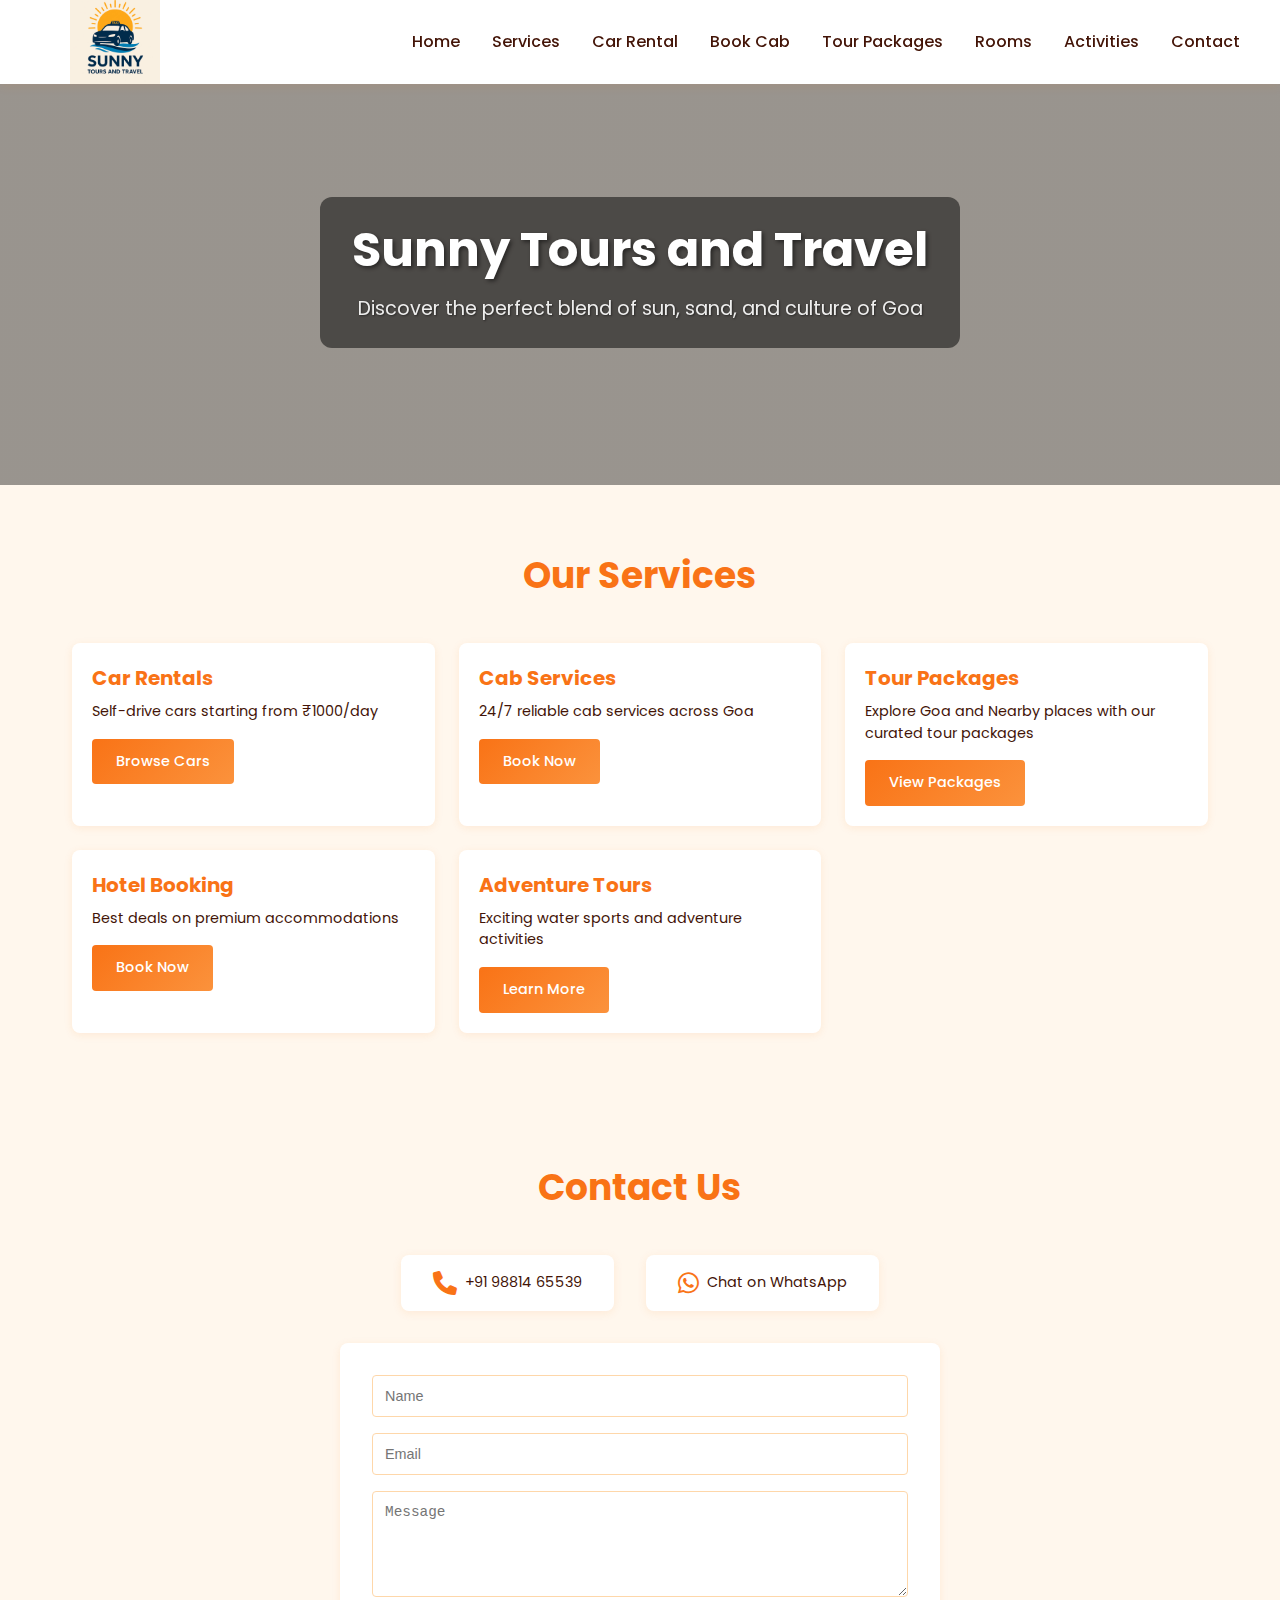
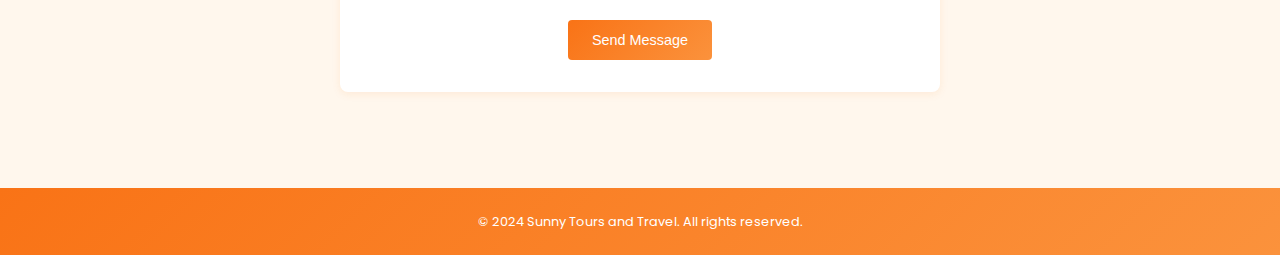
<file: index.html>
<!DOCTYPE html>
<html lang="en">
<head>
    <meta charset="UTF-8">
    <meta name="viewport" content="width=device-width, initial-scale=1.0">
    <title>Sunny Tours and Travel</title>
    <link href="https://fonts.googleapis.com/css2?family=Poppins:wght@300;400;500;600;700&display=swap" rel="stylesheet">
    <link rel="stylesheet" href="https://cdnjs.cloudflare.com/ajax/libs/font-awesome/6.0.0/css/all.min.css">
    <link rel="stylesheet" href="css/styles.css">
    <style>
        .contact-info {
            display: flex;
            gap: 2rem;
            justify-content: center;
            margin-bottom: 2rem;
        }

        .contact-item {
            display: flex;
            align-items: center;
            gap: 0.5rem;
            padding: 1rem 2rem;
            background: var(--white);
            border-radius: 8px;
            box-shadow: 0 2px 10px rgba(249, 115, 22, 0.1);
            transition: transform 0.3s ease;
        }

        .contact-item:hover {
            transform: translateY(-2px);
        }

        .contact-item i {
            font-size: 1.5rem;
            color: var(--primary);
        }

        .whatsapp-icon {
            color: #25D366;
        }

        .phone-icon {
            color: var(--primary);
        }
    </style>
</head>
<body>
    <header class="header">
        <nav class="nav-container">
            <a href="index.html"><img src="logo.jpeg" alt="Sunny Tours and Travel Logo" class="logo"></a>
            <button class="menu-toggle" aria-label="Toggle menu">
                <i class="fas fa-bars"></i>
            </button>
            <ul class="nav-menu">
                <li><a href="index.html" class="nav-link">Home</a></li>
                <li><a href="index.html#services" class="nav-link">Services</a></li>
                <li><a href="car-rental.html" class="nav-link">Car Rental</a></li>
                <li><a href="book-cab.html" class="nav-link">Book Cab</a></li>
                <li><a href="tour-packages.html" class="nav-link">Tour Packages</a></li>
                <li><a href="hotels.html" class="nav-link">Rooms</a></li>
                <li><a href="water-sports.html" class="nav-link">Activities</a></li>
                <li><a href="index.html#contact" class="nav-link">Contact</a></li>
            </ul>
        </nav>
    </header>

    <main>
        <section id="home" class="hero" style="height: 425px; background-image: linear-gradient(rgba(0, 0, 0, 0.4), rgba(0, 0, 0, 0.4)), url('https://images.unsplash.com/photo-1512343879784-a960bf40e7f2?auto=format&fit=crop&w=2000&q=80');">
            <div class="hero-content">
                <h1 class="hero-title">Sunny Tours and Travel</h1>
                <p>Discover the perfect blend of sun, sand, and culture of Goa</p>
            </div>
        </section>

        <section id="services" class="section">
            <h2 class="section-title">Our Services</h2>
            <div class="services-grid">
                <div class="service-card">
                    <h3>Car Rentals</h3>
                    <p>Self-drive cars starting from ₹1000/day</p>
                    <a href="car-rental.html" class="submit-btn">Browse Cars</a>
                </div>
                <div class="service-card">
                    <h3>Cab Services</h3>
                    <p>24/7 reliable cab services across Goa</p>
                    <a href="book-cab.html" class="submit-btn">Book Now</a>
                </div>
                <div class="service-card">
                    <h3>Tour Packages</h3>
                    <p>Explore Goa and Nearby places with our curated tour packages</p>
                    <a href="tour-packages.html" class="submit-btn">View Packages</a>
                </div>
                <div class="service-card">
                    <h3>Hotel Booking</h3>
                    <p>Best deals on premium accommodations</p>
                    <a href="hotels.html" class="submit-btn">Book Now</a>
                </div>
                <div class="service-card">
                    <h3>Adventure Tours</h3>
                    <p>Exciting water sports and adventure activities</p>
                    <a href="water-sports.html" class="submit-btn">Learn More</a>
                </div>
            </div>
        </section>

        <section id="contact" class="section">
            <h2 class="section-title">Contact Us</h2>
            <div class="contact-info">
                <a href="tel:+919881465539" class="contact-item">
                    <i class="fas fa-phone phone-icon"></i>
                    <span>+91 98814 65539</span>
                </a>
                <a href="https://wa.me/919881465539" target="_blank" class="contact-item">
                    <i class="fab fa-whatsapp whatsapp-icon"></i>
                    <span>Chat on WhatsApp</span>
                </a>
            </div>
            <form class="contact-form">
                <input type="text" name="name" class="form-input" placeholder="Name" required>
                <input type="email" name="email" class="form-input" placeholder="Email" required>
                <textarea name="message" class="form-input" rows="5" placeholder="Message" required></textarea>
                <div style="display: flex; align-items: center; justify-content: center;">
                    <button type="submit" class="submit-btn">Send Message</button>
                    <div class="loading"></div>
                </div>
                <div class="success-message"></div>
                <div class="error-message"></div>
            </form>
        </section>
    </main>

    <footer class="footer">
        <p>&copy; 2024 Sunny Tours and Travel. All rights reserved.</p>
    </footer>
    <script src="js/main.js"></script>
</body>
</html>
</file>
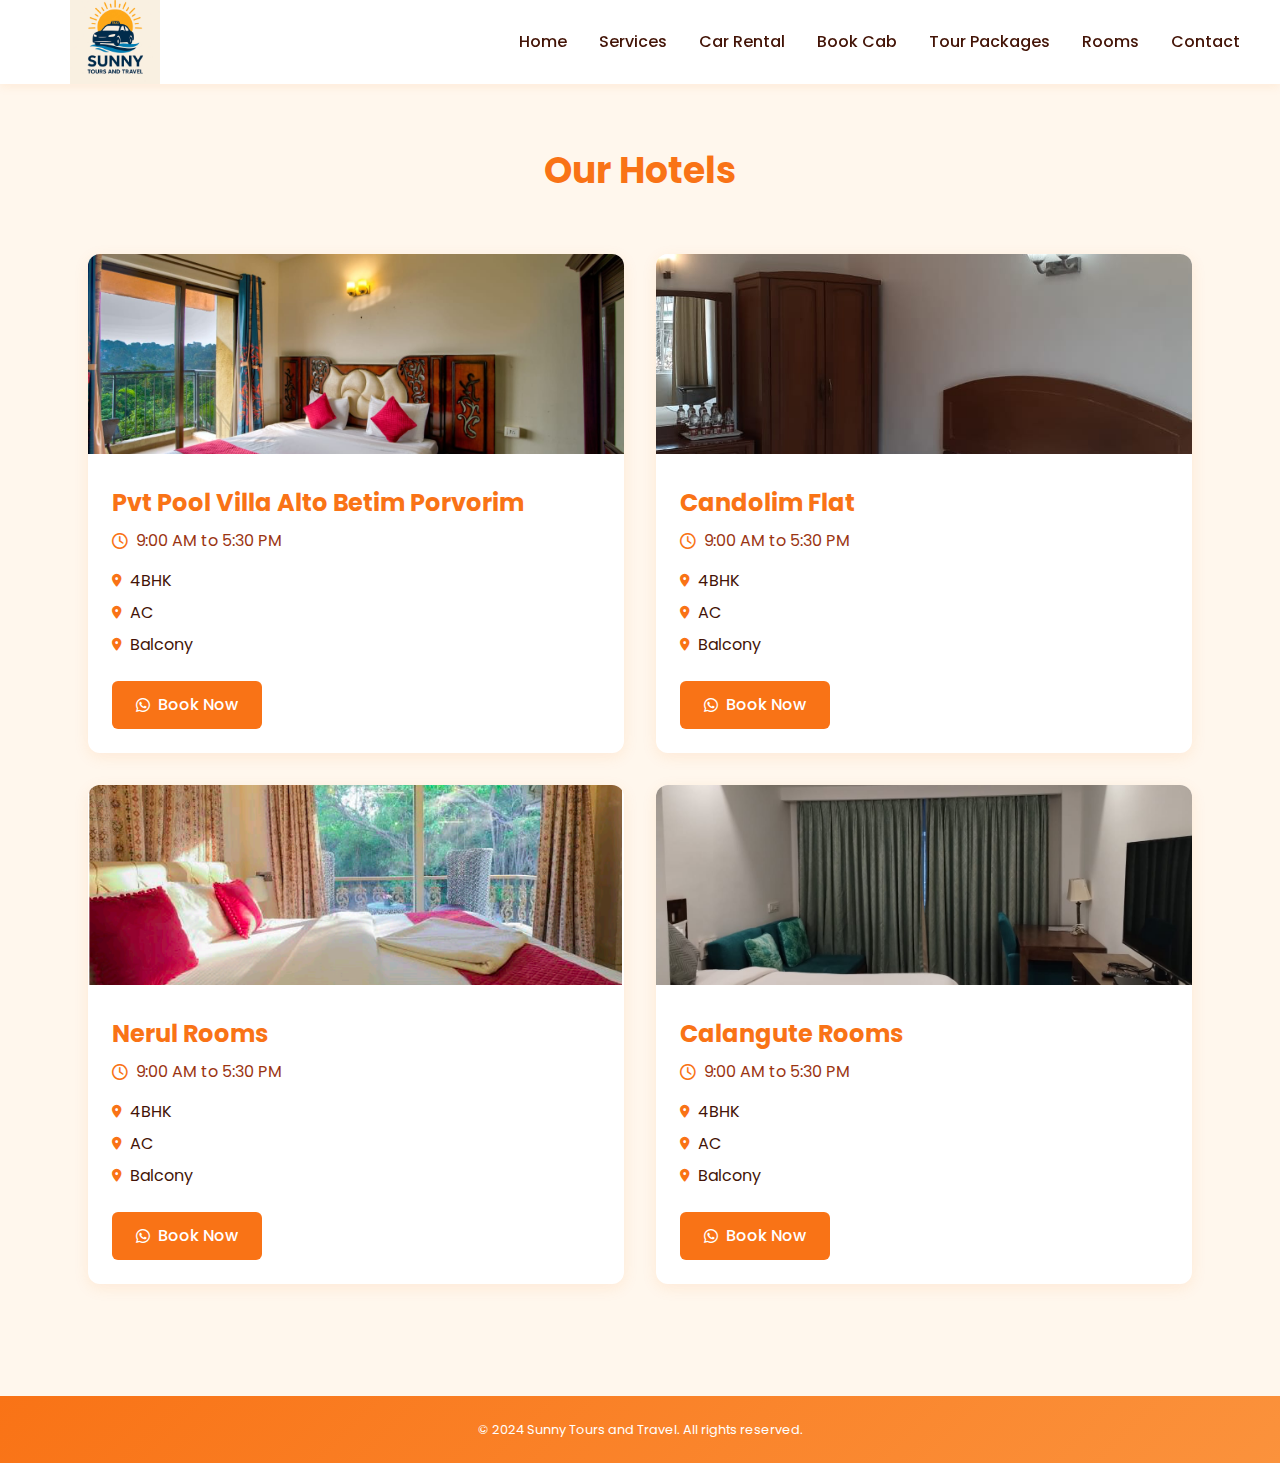
<file: hotels.html>
<!DOCTYPE html>
<html lang="en">
<head>
    <meta charset="UTF-8">
    <meta name="viewport" content="width=device-width, initial-scale=1.0">
    <title>Tour Packages - Sunny Tours and Travel</title>
    <link href="https://fonts.googleapis.com/css2?family=Poppins:wght@300;400;500;600;700&display=swap" rel="stylesheet">
    <link rel="stylesheet" href="https://cdnjs.cloudflare.com/ajax/libs/font-awesome/6.0.0/css/all.min.css">
    <link rel="stylesheet" href="css/styles.css">
    <style>
        .packages-grid {
            display: grid;
            grid-template-columns: 1fr;
            gap: 2rem;
            padding: 1rem;
            max-width: 1200px;
            margin: 0 auto;
        }

        .package-card {
            background: var(--white);
            border-radius: 12px;
            overflow: hidden;
            box-shadow: 0 4px 15px rgba(249, 115, 22, 0.1);
        }

        .package-image {
            width: 100%;
            height: 200px;
            object-fit: cover;
        }

        .package-content {
            padding: 1.5rem;
        }

        .package-title {
            font-size: 1.5rem;
            color: var(--primary);
            margin-bottom: 0.5rem;
        }

        .package-timing {
            display: flex;
            align-items: center;
            gap: 0.5rem;
            color: var(--text-light);
            margin-bottom: 1rem;
        }

        .package-timing i {
            color: var(--primary);
        }

        .places-list {
            list-style: none;
            margin-bottom: 1.5rem;
        }

        .places-list li {
            display: flex;
            align-items: center;
            gap: 0.5rem;
            margin-bottom: 0.5rem;
        }

        .places-list i {
            color: var(--primary);
            font-size: 0.8rem;
        }

        .book-btn {
            display: inline-flex;
            align-items: center;
            gap: 0.5rem;
            background: var(--primary);
            color: var(--white);
            padding: 0.75rem 1.5rem;
            border-radius: 6px;
            text-decoration: none;
            font-weight: 500;
            transition: background-color 0.3s ease;
        }

        .book-btn:hover {
            background: var(--primary-dark);
        }

        @media (min-width: 768px) {
            .packages-grid {
                grid-template-columns: repeat(2, 1fr);
            }
        }
    </style>
</head>
<body>
    <header class="header">
        <nav class="nav-container">
            <a href="index.html"><img src="logo.jpeg" alt="Sunny Tours and Travel Logo" class="logo"></a>
            <button class="menu-toggle" aria-label="Toggle menu">
                <i class="fas fa-bars"></i>
            </button>
            <ul class="nav-menu">
                <li><a href="index.html" class="nav-link">Home</a></li>
                <li><a href="index.html#services" class="nav-link">Services</a></li>
                <li><a href="car-rental.html" class="nav-link">Car Rental</a></li>
                <li><a href="book-cab.html" class="nav-link">Book Cab</a></li>
                <li><a href="tour-packages.html" class="nav-link">Tour Packages</a></li>
                <li><a href="hotels.html" class="nav-link">Rooms</a></li>
                <li><a href="index.html#contact" class="nav-link">Contact</a></li>
            </ul>
        </nav>
    </header>

    <main style="margin-top: 80px;">
        <section class="section">
            <h2 class="section-title">Our Hotels</h2>
            <div class="packages-grid">
                <!-- Porvorim Flat Package -->
                <div class="package-card">
                    <img src="4bhk.jpeg" alt="North Goa Tour" class="package-image">
                    <div class="package-content">
                        <h3 class="package-title">Pvt Pool Villa Alto Betim Porvorim</h3>
                        <div class="package-timing">
                            <i class="far fa-clock"></i>
                            <span>9:00 AM to 5:30 PM</span>
                        </div>
                        <ul class="places-list">
                            <li><i class="fas fa-map-marker-alt"></i> 4BHK</li>
                            <li><i class="fas fa-map-marker-alt"></i> AC</li>
                            <li><i class="fas fa-map-marker-alt"></i> Balcony</li>
                        </ul>
                        <a href="https://wa.me/919881465539?text=Hi,%20I'm%20interested%20in%20the%20Porvorim%20Goa%20Flat%20package" target="_blank" class="book-btn">
                            <i class="fab fa-whatsapp"></i>
                            Book Now
                        </a>
                    </div>
                </div>

                <!-- Candolim Flat -->
                <div class="package-card">
                    <img src="candolim.jpeg" alt="North Goa Tour" class="package-image">
                    <div class="package-content">
                        <h3 class="package-title">Candolim Flat</h3>
                        <div class="package-timing">
                            <i class="far fa-clock"></i>
                            <span>9:00 AM to 5:30 PM</span>
                        </div>
                        <ul class="places-list">
                            <li><i class="fas fa-map-marker-alt"></i> 4BHK</li>
                            <li><i class="fas fa-map-marker-alt"></i> AC</li>
                            <li><i class="fas fa-map-marker-alt"></i> Balcony</li>
                        </ul>
                        <a href="https://wa.me/919881465539?text=Hi,%20I'm%20interested%20in%20the%20Candolim%20Flat%20package" target="_blank" class="book-btn">
                            <i class="fab fa-whatsapp"></i>
                            Book Now
                        </a>
                    </div>
                </div>

                <!-- Nerul Rooms -->
                <div class="package-card">
                    <img src="nerul.png" alt="North Goa Tour" class="package-image">
                    <div class="package-content">
                        <h3 class="package-title">Nerul Rooms</h3>
                        <div class="package-timing">
                            <i class="far fa-clock"></i>
                            <span>9:00 AM to 5:30 PM</span>
                        </div>
                        <ul class="places-list">
                            <li><i class="fas fa-map-marker-alt"></i> 4BHK</li>
                            <li><i class="fas fa-map-marker-alt"></i> AC</li>
                            <li><i class="fas fa-map-marker-alt"></i> Balcony</li>
                        </ul>
                        <a href="https://wa.me/919881465539?text=Hi,%20I'm%20interested%20in%20the%20Nerul%20rooms%20package" target="_blank" class="book-btn">
                            <i class="fab fa-whatsapp"></i>
                            Book Now
                        </a>
                    </div>
                </div>

                <!-- Calangute Rooms -->
                <div class="package-card">
                    <img src="calangute.jpeg" alt="North Goa Tour" class="package-image">
                    <div class="package-content">
                        <h3 class="package-title">Calangute Rooms</h3>
                        <div class="package-timing">
                            <i class="far fa-clock"></i>
                            <span>9:00 AM to 5:30 PM</span>
                        </div>
                        <ul class="places-list">
                            <li><i class="fas fa-map-marker-alt"></i> 4BHK</li>
                            <li><i class="fas fa-map-marker-alt"></i> AC</li>
                            <li><i class="fas fa-map-marker-alt"></i> Balcony</li>
                        </ul>
                        <a href="https://wa.me/919881465539?text=Hi,%20I'm%20interested%20in%20the%20Calangute%20Rooms%20package" target="_blank" class="book-btn">
                            <i class="fab fa-whatsapp"></i>
                            Book Now
                        </a>
                    </div>
                </div>
            </div>
        </section>
    </main>

    <footer class="footer">
        <p>&copy; 2024 Sunny Tours and Travel. All rights reserved.</p>
    </footer>

    <script>
        // Mobile menu toggle
        const menuToggle = document.querySelector('.menu-toggle');
        const navMenu = document.querySelector('.nav-menu');

        menuToggle.addEventListener('click', () => {
            navMenu.classList.toggle('active');
            menuToggle.querySelector('i').classList.toggle('fa-bars');
            menuToggle.querySelector('i').classList.toggle('fa-times');
        });

        // Close menu when clicking outside
        document.addEventListener('click', (e) => {
            if (!navMenu.contains(e.target) && !menuToggle.contains(e.target) && navMenu.classList.contains('active')) {
                navMenu.classList.remove('active');
                menuToggle.querySelector('i').classList.add('fa-bars');
                menuToggle.querySelector('i').classList.remove('fa-times');
            }
        });

        // Close menu when clicking a link
        document.querySelectorAll('.nav-link').forEach(link => {
            link.addEventListener('click', () => {
                navMenu.classList.remove('active');
                menuToggle.querySelector('i').classList.add('fa-bars');
                menuToggle.querySelector('i').classList.remove('fa-times');
            });
        });
    </script>
</body>
</html>
</file>
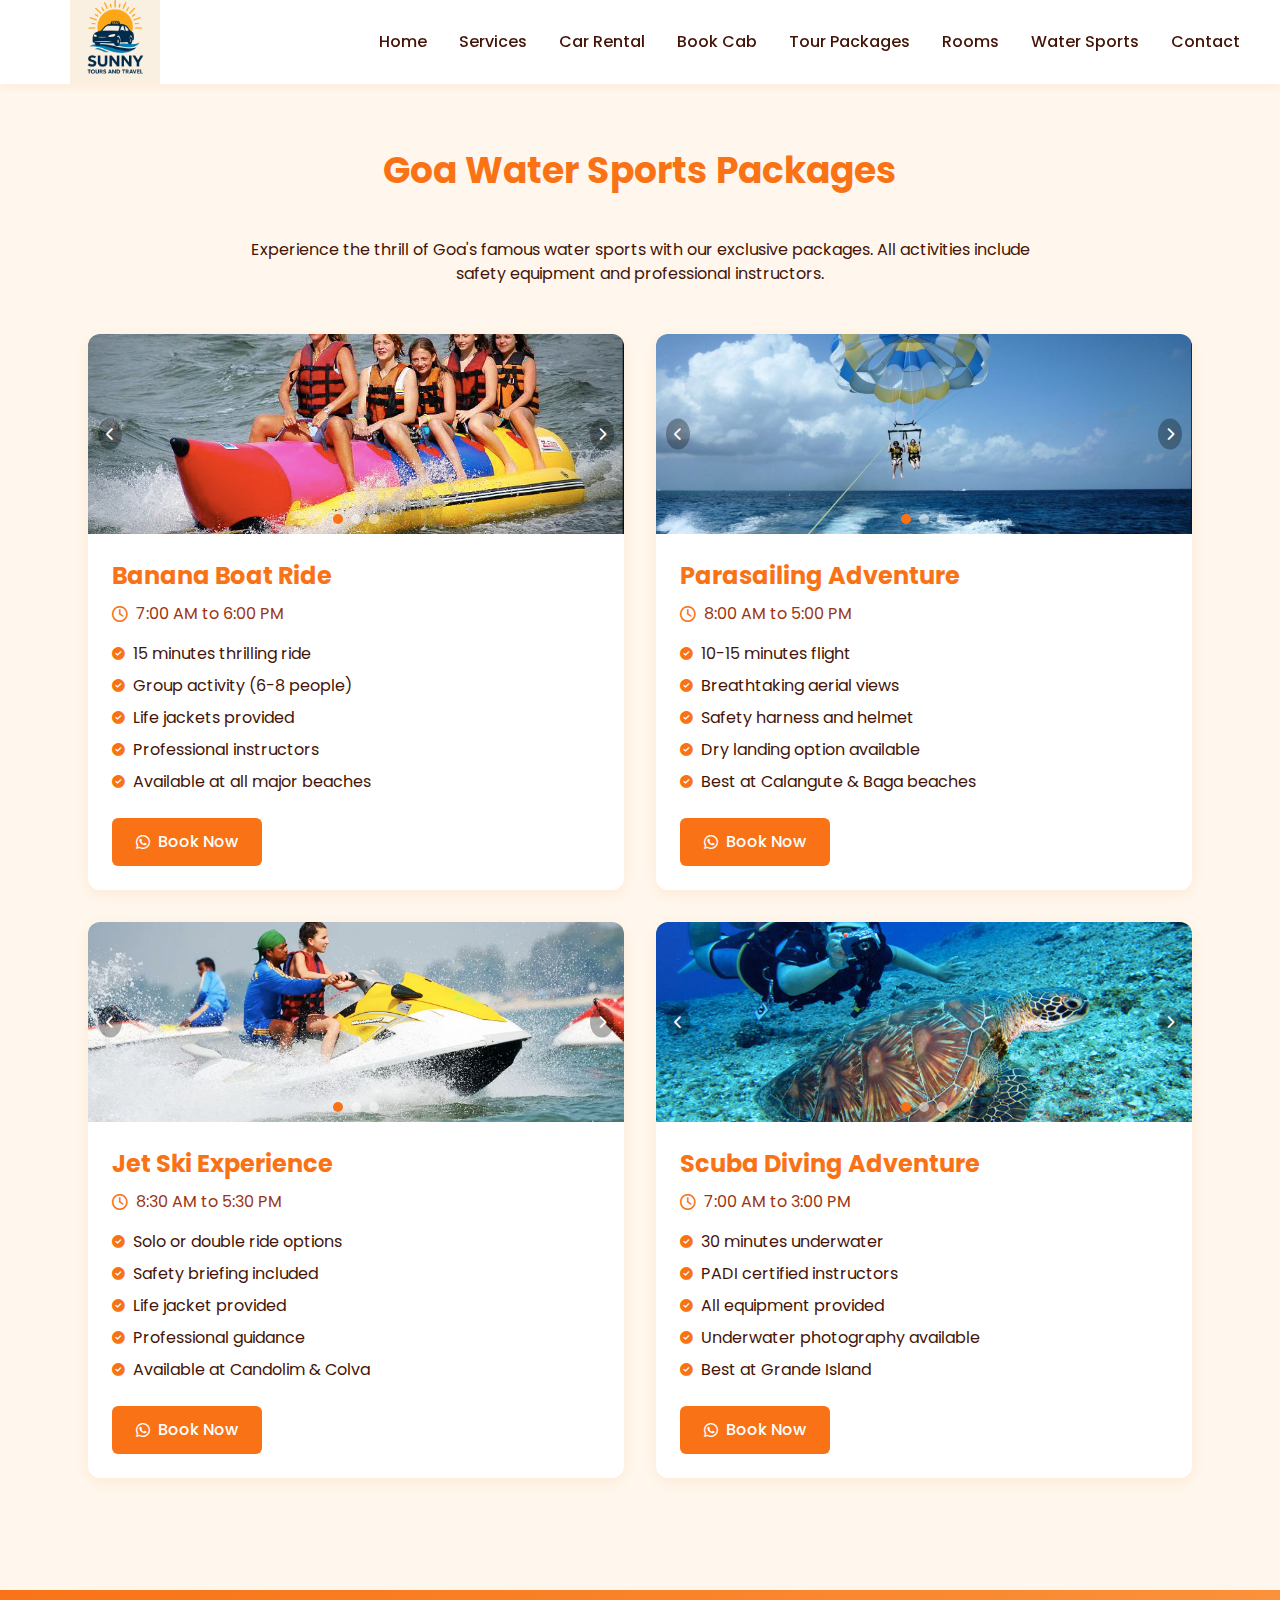
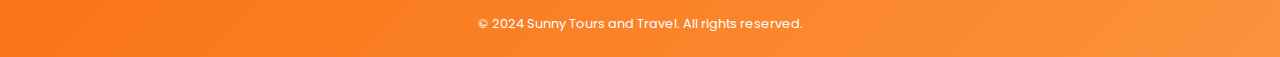
<file: water-sports.html>
<!DOCTYPE html>
<html lang="en">
<head>
    <meta charset="UTF-8">
    <meta name="viewport" content="width=device-width, initial-scale=1.0">
    <title>Water Sports - Sunny Tours and Travel</title>
    <link href="https://fonts.googleapis.com/css2?family=Poppins:wght@300;400;500;600;700&display=swap" rel="stylesheet">
    <link rel="stylesheet" href="https://cdnjs.cloudflare.com/ajax/libs/font-awesome/6.0.0/css/all.min.css">
    <link rel="stylesheet" href="css/styles.css">
    <style>
        .packages-grid {
            display: grid;
            grid-template-columns: 1fr;
            gap: 2rem;
            padding: 1rem;
            max-width: 1200px;
            margin: 0 auto;
        }

        .package-card {
            background: var(--white);
            border-radius: 12px;
            overflow: hidden;
            box-shadow: 0 4px 15px rgba(249, 115, 22, 0.1);
        }

        .image-slider {
            position: relative;
            width: 100%;
            height: 200px;
            overflow: hidden;
        }

        .slider-container {
            display: flex;
            width: 100%;
            height: 100%;
            transition: transform 0.5s ease;
        }

        .slider-image {
            min-width: 100%;
            height: 100%;
            object-fit: cover;
        }

        .slider-nav {
            position: absolute;
            bottom: 10px;
            left: 50%;
            transform: translateX(-50%);
            display: flex;
            gap: 8px;
        }

        .slider-dot {
            width: 10px;
            height: 10px;
            border-radius: 50%;
            background: rgba(255, 255, 255, 0.5);
            cursor: pointer;
        }

        .slider-dot.active {
            background: var(--primary);
        }

        .slider-arrow {
            position: absolute;
            top: 50%;
            transform: translateY(-50%);
            background: rgba(0, 0, 0, 0.3);
            color: white;
            border: none;
            padding: 8px;
            border-radius: 50%;
            cursor: pointer;
            z-index: 10;
        }

        .slider-arrow.left {
            left: 10px;
        }

        .slider-arrow.right {
            right: 10px;
        }

        .package-content {
            padding: 1.5rem;
        }

        .package-title {
            font-size: 1.5rem;
            color: var(--primary);
            margin-bottom: 0.5rem;
        }

        .package-timing {
            display: flex;
            align-items: center;
            gap: 0.5rem;
            color: var(--text-light);
            margin-bottom: 1rem;
        }

        .package-timing i {
            color: var(--primary);
        }

        .places-list {
            list-style: none;
            margin-bottom: 1.5rem;
        }

        .places-list li {
            display: flex;
            align-items: center;
            gap: 0.5rem;
            margin-bottom: 0.5rem;
        }

        .places-list i {
            color: var(--primary);
            font-size: 0.8rem;
        }

        .book-btn {
            display: inline-flex;
            align-items: center;
            gap: 0.5rem;
            background: var(--primary);
            color: var(--white);
            padding: 0.75rem 1.5rem;
            border-radius: 6px;
            text-decoration: none;
            font-weight: 500;
            transition: background-color 0.3s ease;
        }

        .book-btn:hover {
            background: var(--primary-dark);
        }

        .price-tag {
            font-size: 1.2rem;
            font-weight: 600;
            color: var(--primary);
            margin: 1rem 0;
        }

        @media (min-width: 768px) {
            .packages-grid {
                grid-template-columns: repeat(2, 1fr);
            }
        }
    </style>
</head>
<body>
    <header class="header">
        <nav class="nav-container">
            <a href="index.html"><img src="logo.jpeg" alt="Sunny Tours and Travel Logo" class="logo"></a>
            <button class="menu-toggle" aria-label="Toggle menu">
                <i class="fas fa-bars"></i>
            </button>
            <ul class="nav-menu">
                <li><a href="index.html" class="nav-link">Home</a></li>
                <li><a href="index.html#services" class="nav-link">Services</a></li>
                <li><a href="car-rental.html" class="nav-link">Car Rental</a></li>
                <li><a href="book-cab.html" class="nav-link">Book Cab</a></li>
                <li><a href="tour-packages.html" class="nav-link">Tour Packages</a></li>
                <li><a href="hotels.html" class="nav-link">Rooms</a></li>
                <li><a href="water-sports.html" class="nav-link">Water Sports</a></li>
                <li><a href="index.html#contact" class="nav-link">Contact</a></li>
            </ul>
        </nav>
    </header>

    <main style="margin-top: 80px;">
        <section class="section">
            <h2 class="section-title">Goa Water Sports Packages</h2>
            <p style="text-align: center; margin-bottom: 2rem; max-width: 800px; margin-left: auto; margin-right: auto;">
                Experience the thrill of Goa's famous water sports with our exclusive packages. 
                All activities include safety equipment and professional instructors.
            </p>
            <div class="packages-grid">
                <!-- Banana Ride Package -->
                <div class="package-card">
                    <div class="image-slider">
                        <div class="slider-container">
                            <img src="images/banana-boat1.png" alt="Banana Boat Ride" class="slider-image">
                            <img src="images/banana-boat2.png" alt="Group enjoying banana ride" class="slider-image">
                            <img src="images/banana-boat3.png" alt="Banana ride in action" class="slider-image">
                        </div>
                        <button class="slider-arrow left"><i class="fas fa-chevron-left"></i></button>
                        <button class="slider-arrow right"><i class="fas fa-chevron-right"></i></button>
                        <div class="slider-nav">
                            <div class="slider-dot active"></div>
                            <div class="slider-dot"></div>
                            <div class="slider-dot"></div>
                        </div>
                    </div>
                    <div class="package-content">
                        <h3 class="package-title">Banana Boat Ride</h3>
                        <div class="package-timing">
                            <i class="far fa-clock"></i>
                            <span>7:00 AM to 6:00 PM</span>
                        </div>
                        <!-- <div class="price-tag">₹800 per person</div> -->
                        <ul class="places-list">
                            <li><i class="fas fa-check-circle"></i> 15 minutes thrilling ride</li>
                            <li><i class="fas fa-check-circle"></i> Group activity (6-8 people)</li>
                            <li><i class="fas fa-check-circle"></i> Life jackets provided</li>
                            <li><i class="fas fa-check-circle"></i> Professional instructors</li>
                            <li><i class="fas fa-check-circle"></i> Available at all major beaches</li>
                        </ul>
                        <a href="https://wa.me/919881465539?text=Hi,%20I'm%20interested%20in%20the%20Banana%20Boat%20Ride%20package" target="_blank" class="book-btn">
                            <i class="fab fa-whatsapp"></i>
                            Book Now
                        </a>
                    </div>
                </div>

                <!-- Parasailing Package -->
                <div class="package-card">
                    <div class="image-slider">
                        <div class="slider-container">
                            <img src="images/parasal1.png" alt="parasal1" class="slider-image">
                            <img src="images/parasal2.png" alt="parasal2" class="slider-image">
                            <img src="images/parasal3.png" alt="parasal3" class="slider-image">
                        </div>
                        <button class="slider-arrow left"><i class="fas fa-chevron-left"></i></button>
                        <button class="slider-arrow right"><i class="fas fa-chevron-right"></i></button>
                        <div class="slider-nav">
                            <div class="slider-dot active"></div>
                            <div class="slider-dot"></div>
                            <div class="slider-dot"></div>
                        </div>
                    </div>
                    <div class="package-content">
                        <h3 class="package-title">Parasailing Adventure</h3>
                        <div class="package-timing">
                            <i class="far fa-clock"></i>
                            <span>8:00 AM to 5:00 PM</span>
                        </div>
                        <!-- <div class="price-tag">₹2500 per person</div> -->
                        <ul class="places-list">
                            <li><i class="fas fa-check-circle"></i> 10-15 minutes flight</li>
                            <li><i class="fas fa-check-circle"></i> Breathtaking aerial views</li>
                            <li><i class="fas fa-check-circle"></i> Safety harness and helmet</li>
                            <li><i class="fas fa-check-circle"></i> Dry landing option available</li>
                            <li><i class="fas fa-check-circle"></i> Best at Calangute & Baga beaches</li>
                        </ul>
                        <a href="https://wa.me/919881465539?text=Hi,%20I'm%20interested%20in%20the%20Parasailing%20Adventure%20package" target="_blank" class="book-btn">
                            <i class="fab fa-whatsapp"></i>
                            Book Now
                        </a>
                    </div>
                </div>

                <!-- Jet Ski Package -->
                <div class="package-card">
                    <div class="image-slider">
                        <div class="slider-container">
                            <img src="images/jet1.png" alt="jet1" class="slider-image">
                            <img src="images/jet2.png" alt="jet1" class="slider-image">
                            <img src="images/jet3.png" alt="jet1" class="slider-image">
                        </div>
                        <button class="slider-arrow left"><i class="fas fa-chevron-left"></i></button>
                        <button class="slider-arrow right"><i class="fas fa-chevron-right"></i></button>
                        <div class="slider-nav">
                            <div class="slider-dot active"></div>
                            <div class="slider-dot"></div>
                            <div class="slider-dot"></div>
                        </div>
                    </div>
                    <div class="package-content">
                        <h3 class="package-title">Jet Ski Experience</h3>
                        <div class="package-timing">
                            <i class="far fa-clock"></i>
                            <span>8:30 AM to 5:30 PM</span>
                        </div>
                        <!-- <div class="price-tag">₹1200 for 15 minutes</div> -->
                        <ul class="places-list">
                            <li><i class="fas fa-check-circle"></i> Solo or double ride options</li>
                            <li><i class="fas fa-check-circle"></i> Safety briefing included</li>
                            <li><i class="fas fa-check-circle"></i> Life jacket provided</li>
                            <li><i class="fas fa-check-circle"></i> Professional guidance</li>
                            <li><i class="fas fa-check-circle"></i> Available at Candolim & Colva</li>
                        </ul>
                        <a href="https://wa.me/919881465539?text=Hi,%20I'm%20interested%20in%20the%20Jet%20Ski%20Experience%20package" target="_blank" class="book-btn">
                            <i class="fab fa-whatsapp"></i>
                            Book Now
                        </a>
                    </div>
                </div>

                <!-- Scuba Diving Package -->
                <div class="package-card">
                    <div class="image-slider">
                        <div class="slider-container">
                            <img src="images/scuba1.png" alt="jet1" class="slider-image">
                            <img src="images/scuba2.png" alt="jet1" class="slider-image">
                            <img src="images/scuba3.png" alt="jet1" class="slider-image">
                        </div>
                        <button class="slider-arrow left"><i class="fas fa-chevron-left"></i></button>
                        <button class="slider-arrow right"><i class="fas fa-chevron-right"></i></button>
                        <div class="slider-nav">
                            <div class="slider-dot active"></div>
                            <div class="slider-dot"></div>
                            <div class="slider-dot"></div>
                        </div>
                    </div>
                    <div class="package-content">
                        <h3 class="package-title">Scuba Diving Adventure</h3>
                        <div class="package-timing">
                            <i class="far fa-clock"></i>
                            <span>7:00 AM to 3:00 PM</span>
                        </div>
                        <!-- <div class="price-tag">₹3500 per person</div> -->
                        <ul class="places-list">
                            <li><i class="fas fa-check-circle"></i> 30 minutes underwater</li>
                            <li><i class="fas fa-check-circle"></i> PADI certified instructors</li>
                            <li><i class="fas fa-check-circle"></i> All equipment provided</li>
                            <li><i class="fas fa-check-circle"></i> Underwater photography available</li>
                            <li><i class="fas fa-check-circle"></i> Best at Grande Island</li>
                        </ul>
                        <a href="https://wa.me/919881465539?text=Hi,%20I'm%20interested%20in%20the%20Scuba%20Diving%20Adventure%20package" target="_blank" class="book-btn">
                            <i class="fab fa-whatsapp"></i>
                            Book Now
                        </a>
                    </div>
                </div>
            </div>
        </section>
    </main>

    <footer class="footer">
        <p>&copy; 2024 Sunny Tours and Travel. All rights reserved.</p>
    </footer>

    <script>
        // Mobile menu toggle
        const menuToggle = document.querySelector('.menu-toggle');
        const navMenu = document.querySelector('.nav-menu');

        menuToggle.addEventListener('click', () => {
            navMenu.classList.toggle('active');
            menuToggle.querySelector('i').classList.toggle('fa-bars');
            menuToggle.querySelector('i').classList.toggle('fa-times');
        });

        // Close menu when clicking outside
        document.addEventListener('click', (e) => {
            if (!navMenu.contains(e.target) && !menuToggle.contains(e.target) && navMenu.classList.contains('active')) {
                navMenu.classList.remove('active');
                menuToggle.querySelector('i').classList.add('fa-bars');
                menuToggle.querySelector('i').classList.remove('fa-times');
            }
        });

        // Close menu when clicking a link
        document.querySelectorAll('.nav-link').forEach(link => {
            link.addEventListener('click', () => {
                navMenu.classList.remove('active');
                menuToggle.querySelector('i').classList.add('fa-bars');
                menuToggle.querySelector('i').classList.remove('fa-times');
            });
        });

        // Image slider functionality for each package
        document.querySelectorAll('.image-slider').forEach(slider => {
            const container = slider.querySelector('.slider-container');
            const images = slider.querySelectorAll('.slider-image');
            const dots = slider.querySelectorAll('.slider-dot');
            const prevBtn = slider.querySelector('.slider-arrow.left');
            const nextBtn = slider.querySelector('.slider-arrow.right');
            
            let currentIndex = 0;
            const totalImages = images.length;
            
            function updateSlider() {
                container.style.transform = `translateX(-${currentIndex * 100}%)`;
                
                // Update dots
                dots.forEach((dot, index) => {
                    dot.classList.toggle('active', index === currentIndex);
                });
            }
            
            // Next button
            nextBtn.addEventListener('click', () => {
                currentIndex = (currentIndex + 1) % totalImages;
                updateSlider();
            });
            
            // Previous button
            prevBtn.addEventListener('click', () => {
                currentIndex = (currentIndex - 1 + totalImages) % totalImages;
                updateSlider();
            });
            
            // Dot navigation
            dots.forEach((dot, index) => {
                dot.addEventListener('click', () => {
                    currentIndex = index;
                    updateSlider();
                });
            });
            
            // Auto-rotate (optional)
            let interval = setInterval(() => {
                currentIndex = (currentIndex + 1) % totalImages;
                updateSlider();
            }, 5000);
            
            // Pause on hover
            slider.addEventListener('mouseenter', () => {
                clearInterval(interval);
            });
            
            slider.addEventListener('mouseleave', () => {
                interval = setInterval(() => {
                    currentIndex = (currentIndex + 1) % totalImages;
                    updateSlider();
                }, 5000);
            });
        });
    </script>
</body>
</html>
</file>
<file: css/styles.css>
/* Modern CSS Reset */
*,
*::before,
*::after {
    box-sizing: border-box;
    margin: 0;
    padding: 0;
}

/* Modern Color Palette */
:root {
    --primary: #f97316;
    --primary-dark: #ea580c;
    --secondary: #fb923c;
    --accent: #fdba74;
    --background: #fff7ed;
    --text: #431407;
    --text-light: #9a3412;
    --white: #ffffff;
    --success: #22c55e;
    --error: #ef4444;
    --gradient: linear-gradient(135deg, var(--primary) 0%, var(--secondary) 100%);
}

/* Base Styles */
body {
    font-family: 'Poppins', sans-serif;
    line-height: 1.5;
    color: var(--text);
    background-color: var(--background);
    font-size: 14px;
}

/* Header Styles */
.header {
    background: var(--white);
    padding: 0.5rem;
    box-shadow: 0 2px 10px rgba(249, 115, 22, 0.1);
    position: fixed;
    width: 100%;
    top: 0;
    z-index: 1000;
}

.nav-container {
    display: flex;
    justify-content: space-between;
    align-items: center;
    height: 50px;
}

.logo {
    width: 150px;
    height: 100px;
    object-fit: contain;
    background-color: #ffffff00;
    padding: 5px;
    border-radius: 4px;
}

.nav-menu {
    display: none;
}

/* Mobile Menu Button */
.menu-toggle {
    display: block;
    background: none;
    border: none;
    font-size: 1.5rem;
    color: var(--primary);
    cursor: pointer;
    padding: 0.5rem;
}

/* Mobile Menu */
.nav-menu.active {
    display: flex;
    flex-direction: column;
    position: fixed;
    top: 60px;
    left: 0;
    right: 0;
    background: var(--white);
    padding: 1rem;
    box-shadow: 0 2px 10px rgba(249, 115, 22, 0.1);
}

.nav-link {
    color: var(--text);
    text-decoration: none;
    font-weight: 500;
    padding: 0.75rem 0;
    display: block;
    border-bottom: 1px solid #f1f1f1;
}

.nav-link:last-child {
    border-bottom: none;
}

.nav-link:hover {
    color: var(--primary);
}

/* Hero Section */
.hero {
    height: 80vh;
    background-size: cover;
    background-position: center;
    background-repeat: no-repeat;
    display: flex;
    align-items: center;
    justify-content: center;
    text-align: center;
    color: var(--white);
    margin-top: 60px;
    background: linear-gradient(rgba(0, 0, 0, 0.5), rgba(0, 0, 0, 0.5)),
                url('https://source.unsplash.com/random/1920x1080/?goa-beach') center/cover;
}

.hero-content {
    padding: 1.5rem 2rem;
    max-width: 800px;
    background: rgba(0, 0, 0, 0.5);
    border-radius: 12px;
    backdrop-filter: blur(8px);
    -webkit-backdrop-filter: blur(8px);
}

.hero-title {
    font-size: 2.5rem;
    margin-bottom: 1rem;
    line-height: 1.2;
    text-shadow: 2px 2px 4px rgba(0, 0, 0, 0.5);
}

.hero p {
    font-size: 1.2rem;
    text-shadow: 1px 1px 2px rgba(0, 0, 0, 0.5);
    opacity: 0.9;
}

@media (max-width: 768px) {
    .hero-content {
        padding: 1rem;
        margin: 0 1rem;
    }

    .hero-title {
        font-size: 2rem;
    }

    .hero p {
        font-size: 1rem;
    }
}

/* Section Styles */
.section {
    padding: 2rem 1rem;
}

.section-title {
    text-align: center;
    margin-bottom: 1.5rem;
    font-size: 1.75rem;
    color: var(--primary);
}

/* Services Grid */
.services-grid {
    display: grid;
    grid-template-columns: 1fr;
    gap: 1rem;
}

.service-card {
    background: var(--white);
    padding: 1.25rem;
    border-radius: 8px;
    box-shadow: 0 2px 8px rgba(249, 115, 22, 0.1);
    transition: transform 0.3s ease;
}

.service-card:hover {
    transform: translateY(-5px);
}

.service-card h3 {
    color: var(--primary);
    margin-bottom: 0.5rem;
    font-size: 1.25rem;
}

.service-card p {
    margin-bottom: 1rem;
    font-size: 0.9rem;
}

/* Contact Form */
.contact-info {
    display: flex;
    flex-direction: column;
    gap: 0.75rem;
    margin-bottom: 1.5rem;
}

.contact-item {
    display: flex;
    align-items: center;
    gap: 0.5rem;
    padding: 0.75rem 1rem;
    background: var(--white);
    border-radius: 6px;
    box-shadow: 0 2px 8px rgba(249, 115, 22, 0.1);
    text-decoration: none;
    color: var(--text);
    font-size: 0.9rem;
}

.contact-form {
    background: var(--white);
    padding: 1.25rem;
    border-radius: 8px;
    box-shadow: 0 2px 8px rgba(249, 115, 22, 0.1);
}

.form-input {
    width: 100%;
    padding: 0.75rem;
    margin-bottom: 1rem;
    border: 1px solid #fed7aa;
    border-radius: 4px;
    font-size: 0.9rem;
}

.submit-btn {
    background: var(--gradient);
    color: var(--white);
    padding: 0.75rem 1.5rem;
    border: none;
    border-radius: 4px;
    cursor: pointer;
    transition: all 0.3s ease;
    font-weight: 500;
    text-decoration: none;
    display: inline-block;
    font-size: 0.9rem;
    width: 100%;
}

.submit-btn:hover {
    transform: translateY(-2px);
    box-shadow: 0 3px 10px rgba(249, 115, 22, 0.2);
}

/* Footer */
.footer {
    background: var(--gradient);
    color: var(--white);
    text-align: center;
    padding: 1.5rem;
    margin-top: 2rem;
    font-size: 0.8rem;
}

.places-container {
    display: flex;
    flex-wrap: nowrap;
    gap: 1rem;
}

/* Tablet and Desktop Styles */
@media (min-width: 768px) {
    body {
        font-size: 16px;
    }

    .header {
        padding: 0.75rem 2rem;
    }

    .nav-container {
        max-width: 1200px;
        margin: 0 auto;
        height: 60px;
    }

    .menu-toggle {
        display: none;
    }

    .nav-menu {
        display: flex;
        gap: 2rem;
        list-style: none;
    }

    .nav-link {
        padding: 0.5rem 0;
        border-bottom: none;
    }

    .hero {
        height: 90vh;
    }

    .hero-title {
        font-size: 3rem;
    }

    .section {
        padding: 4rem 2rem;
        max-width: 1200px;
        margin: 0 auto;
    }

    .section-title {
        font-size: 2.25rem;
        margin-bottom: 2.5rem;
    }

    .services-grid {
        grid-template-columns: repeat(auto-fit, minmax(280px, 1fr));
        gap: 1.5rem;
    }

    .contact-info {
        flex-direction: row;
        justify-content: center;
        gap: 1.5rem;
    }

    .contact-form {
        max-width: 600px;
        margin: 0 auto;
        padding: 2rem;
    }

    .submit-btn {
        width: auto;
    }
}
</file>
